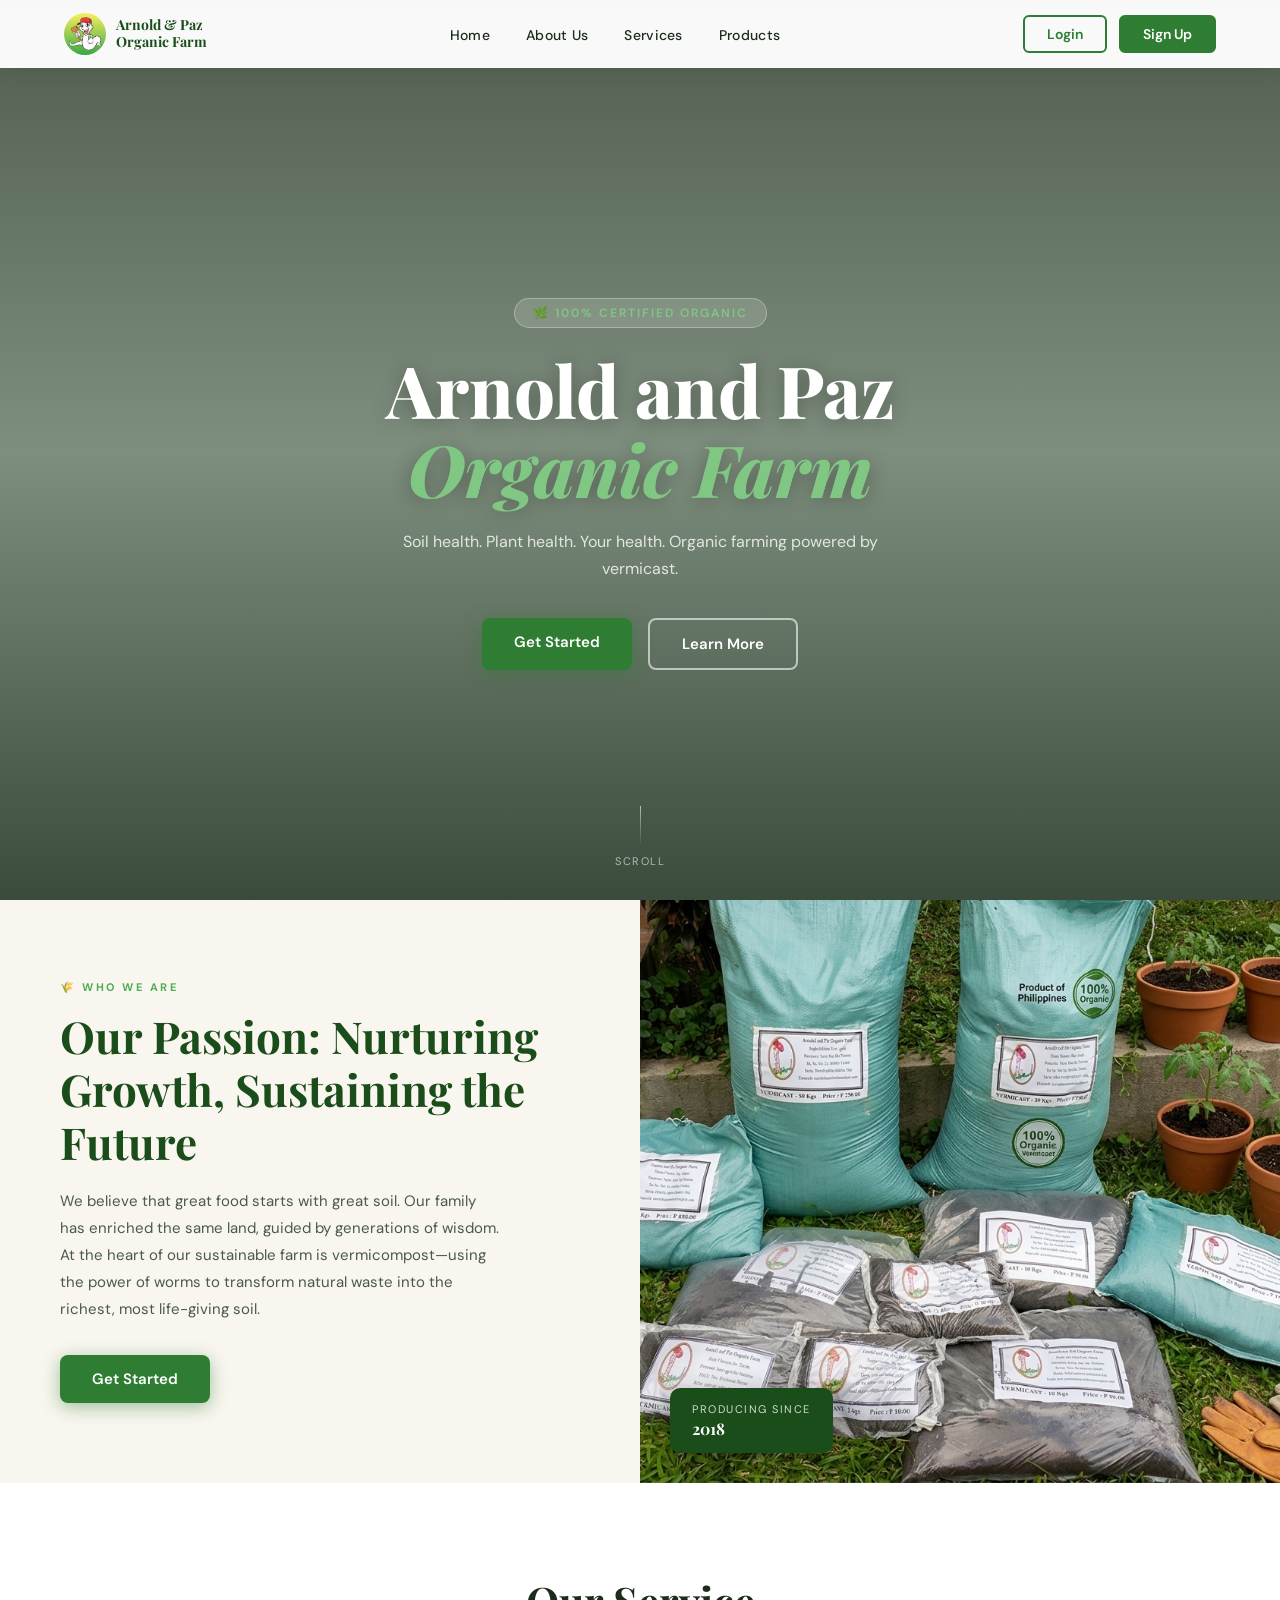
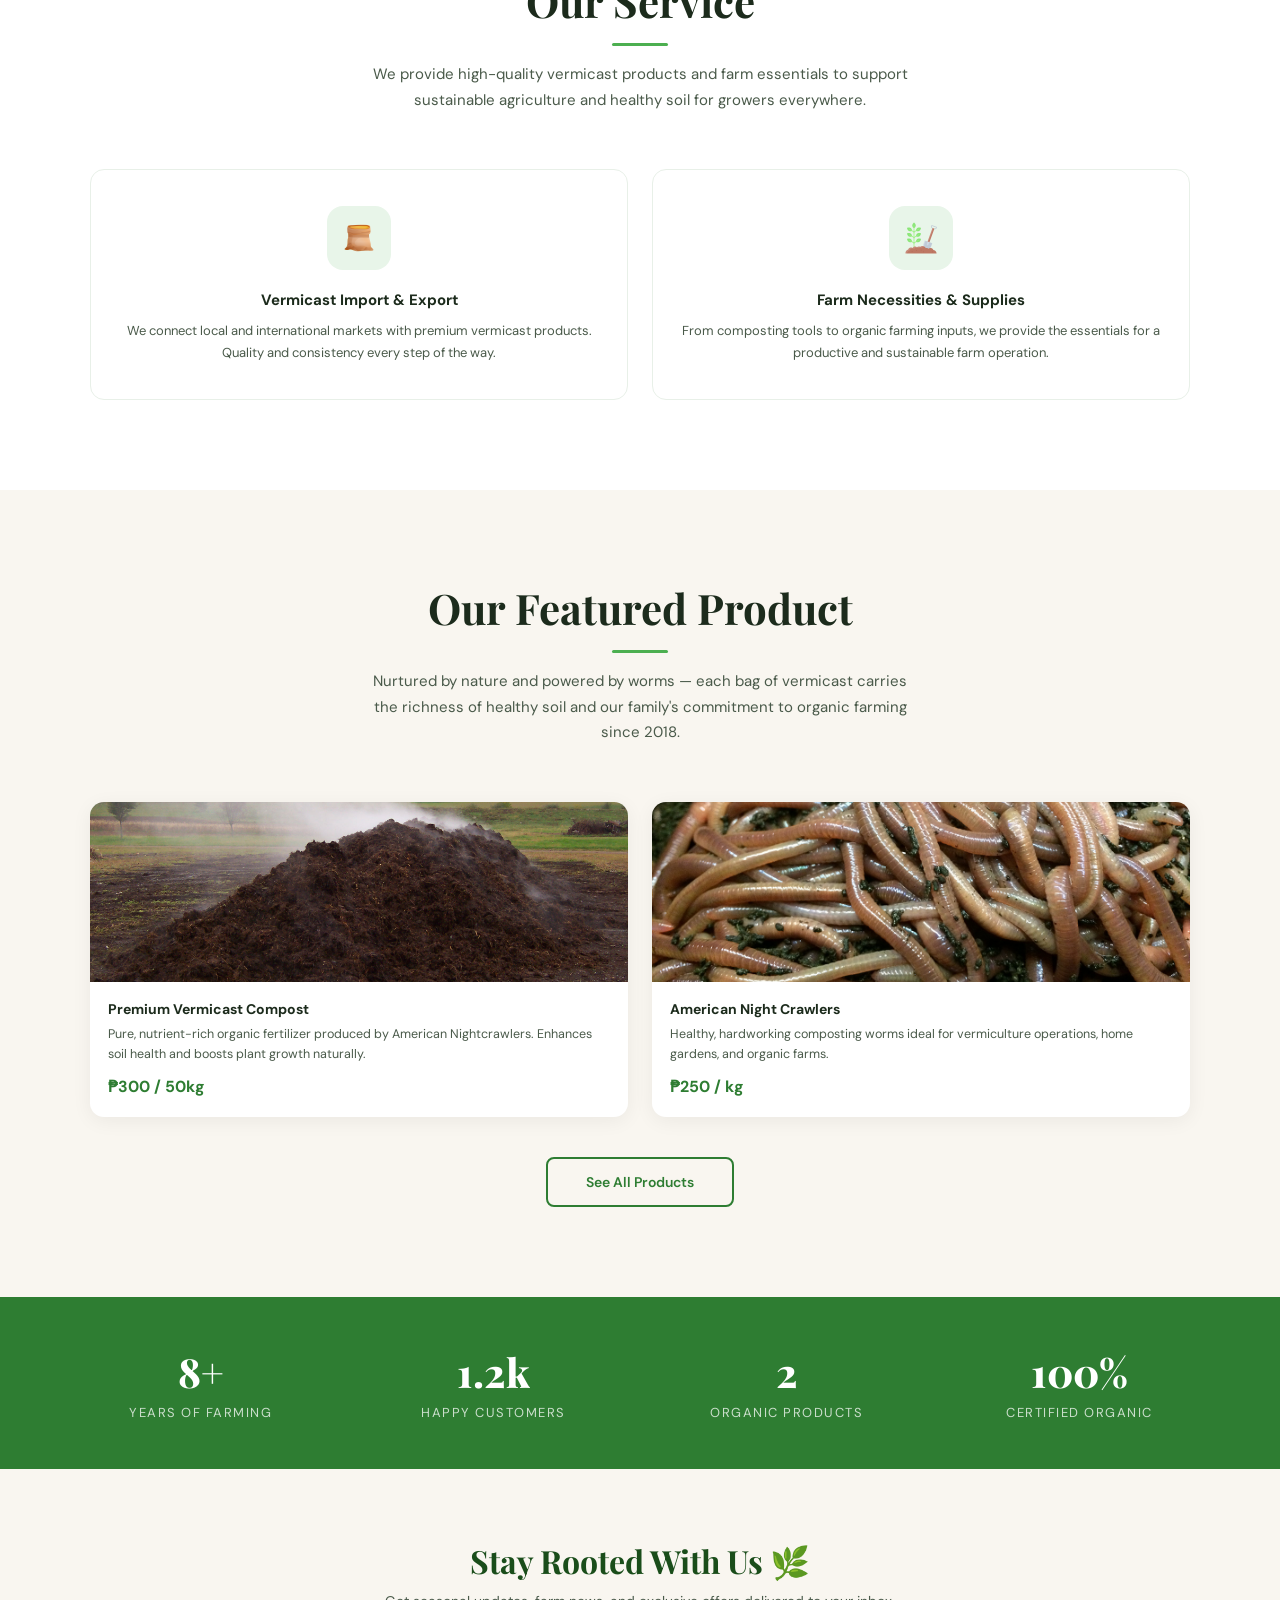
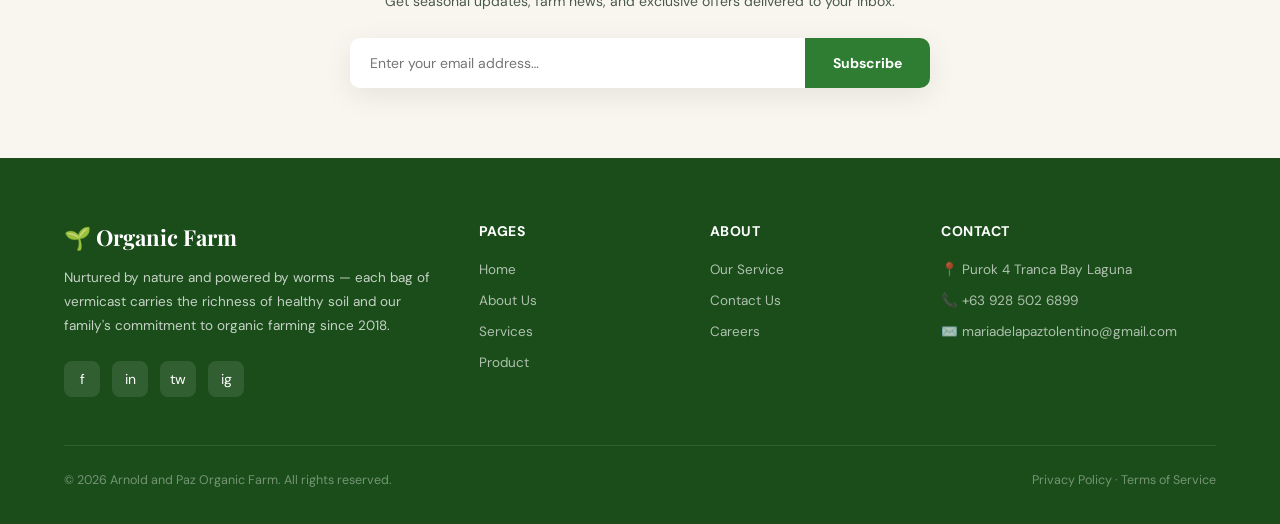
<file: FrontEnd/index.html>
<!doctype html>
<html lang="en">
  <head>
    <meta charset="UTF-8" />
    <meta name="viewport" content="width=device-width, initial-scale=1.0" />
    <title>Arnold and Paz Organic Farm · signup / login modal</title>
    <link
      href="https://fonts.googleapis.com/css2?family=Playfair+Display:wght@600;700;800&family=DM+Sans:wght@300;400;500;600&display=swap"
      rel="stylesheet"
    />
    <style>
      *,
      *::before,
      *::after {
        box-sizing: border-box;
        margin: 0;
        padding: 0;
      }
      :root {
        --green-dark: #1a4d1a;
        --green-mid: #2e7d32;
        --green-accent: #4caf50;
        --green-light: #81c784;
        --gold: #f9a825;
        --cream: #f9f6f0;
        --text-dark: #1c2b1c;
        --text-mid: #4a5a4a;
        --white: #ffffff;
      }
      html {
        scroll-behavior: smooth;
      }
      body {
        font-family: "DM Sans", sans-serif;
        color: var(--text-dark);
        background: var(--white);
        overflow-x: hidden;
      }

      /* NAVBAR */
      nav {
        position: fixed;
        top: 0;
        left: 0;
        right: 0;
        z-index: 100;
        display: flex;
        align-items: center;
        justify-content: space-between;
        padding: 0 5%;
        height: 68px;
        background: rgba(255, 255, 255, 0.96);
        backdrop-filter: blur(8px);
        box-shadow: 0 2px 20px rgba(0, 0, 0, 0.08);
      }
      .nav-logo {
        display: flex;
        align-items: center;
        gap: 10px;
        text-decoration: none;
      }
      .nav-logo .logo-icon {
        width: 42px;
        height: 42px;
        background: linear-gradient(
          180deg,
          rgba(247, 240, 94, 1) 0%,
          rgba(57, 168, 68, 1) 100%
        );
        border-radius: 50%;
        display: flex;
        align-items: center;
        justify-content: center;
        font-size: 20px;
      }
      .nav-logo .logo-icon img {
        width: 40px;
        height: 40px;
        object-fit: contain;
      }
      .nav-logo span {
        font-family: "Playfair Display", serif;
        font-size: 14px;
        font-weight: 700;
        color: var(--green-dark);
        line-height: 1.2;
      }
      .nav-links {
        display: flex;
        align-items: center;
        gap: 36px;
        list-style: none;
      }
      .nav-links a {
        text-decoration: none;
        font-size: 14px;
        font-weight: 500;
        color: var(--text-dark);
        letter-spacing: 0.3px;
        transition: color 0.2s;
      }
      .nav-links a:hover {
        color: var(--green-mid);
      }
      .nav-actions {
        display: flex;
        align-items: center;
        gap: 12px;
      }
      .btn-login,
      .btn-signup {
        padding: 8px 22px;
        border-radius: 6px;
        font-family: "DM Sans", sans-serif;
        font-size: 14px;
        font-weight: 600;
        cursor: pointer;
        transition: all 0.2s;
      }
      .btn-login {
        border: 2px solid var(--green-mid);
        background: transparent;
        color: var(--green-mid);
      }
      .btn-login:hover {
        background: var(--green-mid);
        color: var(--white);
      }
      .btn-signup {
        border: 2px solid var(--green-mid);
        background: var(--green-mid);
        color: var(--white);
      }
      .btn-signup:hover {
        background: var(--green-dark);
        border-color: var(--green-dark);
      }

      /* HERO */
      .hero {
        position: relative;
        min-height: 100vh;
        display: flex;
        flex-direction: column;
        align-items: center;
        justify-content: center;
        text-align: center;
        overflow: hidden;
        padding-top: 68px;
      }
      .hero-bg {
        position: absolute;
        inset: 0;
        background:
          linear-gradient(
            to bottom,
            rgba(10, 30, 10, 0.72) 0%,
            rgba(20, 50, 20, 0.55) 50%,
            rgba(10, 30, 10, 0.8) 100%
          ),
          url("https://images.unsplash.com/photo-1500937386664-56d1dfef3854?w=1600&q=80")
            center/cover no-repeat;
      }
      .hero-content {
        position: relative;
        z-index: 2;
        max-width: 720px;
        padding: 0 20px;
        animation: fadeUp 1s ease both;
      }
      @keyframes fadeUp {
        0% {
          opacity: 0;
          transform: translateY(30px);
        }
        100% {
          opacity: 1;
          transform: translateY(0);
        }
      }
      .hero-badge {
        display: inline-block;
        background: rgba(255, 255, 255, 0.15);
        border: 1px solid rgba(255, 255, 255, 0.3);
        color: var(--green-light);
        font-size: 12px;
        font-weight: 600;
        letter-spacing: 2px;
        text-transform: uppercase;
        padding: 6px 18px;
        border-radius: 30px;
        margin-bottom: 22px;
      }
      .hero h1 {
        font-family: "Playfair Display", serif;
        font-size: clamp(38px, 6vw, 72px);
        font-weight: 800;
        color: var(--white);
        line-height: 1.1;
        margin-bottom: 20px;
        text-shadow: 0 2px 20px rgba(0, 0, 0, 0.3);
      }
      .hero h1 em {
        font-style: italic;
        color: var(--green-light);
      }
      .hero p {
        font-size: 16px;
        color: rgba(255, 255, 255, 0.8);
        line-height: 1.7;
        max-width: 520px;
        margin: 0 auto 36px;
      }
      .hero-cta {
        display: flex;
        gap: 16px;
        justify-content: center;
        flex-wrap: wrap;
      }
      .btn-primary {
        padding: 14px 32px;
        background: var(--green-mid);
        color: var(--white);
        border: none;
        border-radius: 8px;
        font-family: "DM Sans", sans-serif;
        font-size: 15px;
        font-weight: 600;
        cursor: pointer;
        transition: all 0.25s;
        box-shadow: 0 4px 18px rgba(46, 125, 50, 0.45);
        text-decoration: none;
        display: inline-block;
      }
      .btn-primary:hover {
        background: var(--green-dark);
        transform: translateY(-2px);
      }
      .btn-outline-white {
        padding: 14px 32px;
        background: transparent;
        color: var(--white);
        border: 2px solid rgba(255, 255, 255, 0.6);
        border-radius: 8px;
        font-family: "DM Sans", sans-serif;
        font-size: 15px;
        font-weight: 600;
        cursor: pointer;
        transition: all 0.25s;
        text-decoration: none;
        display: inline-block;
      }
      .btn-outline-white:hover {
        background: rgba(255, 255, 255, 0.15);
        border-color: white;
      }
      .hero-scroll {
        position: absolute;
        bottom: 32px;
        left: 50%;
        transform: translateX(-50%);
        z-index: 2;
        display: flex;
        flex-direction: column;
        align-items: center;
        gap: 8px;
        color: rgba(255, 255, 255, 0.6);
        font-size: 11px;
        letter-spacing: 1.5px;
        text-transform: uppercase;
      }
      .scroll-line {
        width: 1px;
        height: 40px;
        background: linear-gradient(
          to bottom,
          rgba(255, 255, 255, 0.6),
          transparent
        );
        animation: scrollPulse 2s ease infinite;
      }
      @keyframes scrollPulse {
        0%,
        100% {
          opacity: 0.5;
        }
        50% {
          opacity: 1;
        }
      }

      /* SECTIONS */
      .section-passion {
        display: grid;
        grid-template-columns: 1fr 1fr;
        gap: 0;
        min-height: 560px;
      }
      .passion-text {
        background: var(--cream);
        padding: 80px 60px;
        display: flex;
        flex-direction: column;
        justify-content: center;
      }
      .section-tag {
        display: inline-block;
        font-size: 11px;
        font-weight: 700;
        letter-spacing: 2.5px;
        text-transform: uppercase;
        color: var(--green-accent);
        margin-bottom: 16px;
      }
      .passion-text h2 {
        font-family: "Playfair Display", serif;
        font-size: clamp(28px, 3.5vw, 44px);
        font-weight: 700;
        color: var(--green-dark);
        line-height: 1.2;
        margin-bottom: 20px;
      }
      .passion-text p {
        font-size: 15px;
        color: var(--text-mid);
        line-height: 1.8;
        margin-bottom: 32px;
        max-width: 440px;
      }
      .passion-image {
        position: relative;
        overflow: hidden;
      }
      .passion-image img {
        width: 100%;
        height: 100%;
        object-fit: cover;
        display: block;
        transition: transform 0.6s ease;
      }
      .passion-image:hover img {
        transform: scale(1.04);
      }
      .since-badge {
        position: absolute;
        bottom: 30px;
        left: 30px;
        background: var(--green-dark);
        color: var(--white);
        padding: 14px 22px;
        border-radius: 10px;
        font-family: "Playfair Display", serif;
        font-size: 16px;
        font-weight: 700;
        box-shadow: 0 8px 30px rgba(0, 0, 0, 0.3);
      }
      .since-badge span {
        display: block;
        font-family: "DM Sans", sans-serif;
        font-size: 11px;
        font-weight: 400;
        letter-spacing: 1.5px;
        text-transform: uppercase;
        opacity: 0.8;
        margin-bottom: 2px;
      }
      .section-services {
        padding: 90px 5%;
        background: var(--white);
        text-align: center;
      }
      .section-header {
        max-width: 560px;
        margin: 0 auto 56px;
      }
      .section-header h2 {
        font-family: "Playfair Display", serif;
        font-size: clamp(28px, 3.5vw, 42px);
        font-weight: 700;
        color: var(--text-dark);
        margin-bottom: 12px;
      }
      .section-header p {
        font-size: 15px;
        color: var(--text-mid);
        line-height: 1.7;
      }
      .divider {
        width: 56px;
        height: 3px;
        background: var(--green-accent);
        border-radius: 2px;
        margin: 14px auto 16px;
      }
      .services-grid {
        display: grid;
        grid-template-columns: repeat(2, 1fr);
        gap: 24px;
        max-width: 1100px;
        margin: 0 auto;
      }
      .service-card {
        background: var(--white);
        border: 1.5px solid #e8f0e8;
        border-radius: 14px;
        padding: 36px 24px;
        text-align: center;
        transition: all 0.3s ease;
        cursor: default;
      }
      .service-card:hover {
        border-color: var(--green-accent);
        box-shadow: 0 12px 40px rgba(76, 175, 80, 0.12);
        transform: translateY(-5px);
      }
      .service-icon {
        width: 64px;
        height: 64px;
        background: #e8f5e9;
        border-radius: 16px;
        display: flex;
        align-items: center;
        justify-content: center;
        font-size: 28px;
        margin: 0 auto 20px;
        transition: background 0.3s;
      }
      .service-icon img {
        width: 32px;
        height: 32px;
        object-fit: contain;
      }
      .service-card:hover .service-icon {
        background: var(--green-accent);
      }
      .service-card h3 {
        font-size: 15px;
        font-weight: 700;
        color: var(--text-dark);
        margin-bottom: 10px;
      }
      .service-card p {
        font-size: 13px;
        color: var(--text-mid);
        line-height: 1.65;
      }
      .section-products {
        padding: 90px 5%;
        background: var(--cream);
        text-align: center;
      }
      .products-grid {
        display: grid;
        grid-template-columns: repeat(2, 1fr);
        gap: 24px;
        max-width: 1100px;
        margin: 0 auto 40px;
      }
      .product-card {
        background: var(--white);
        border-radius: 14px;
        overflow: hidden;
        box-shadow: 0 4px 20px rgba(0, 0, 0, 0.06);
        transition: all 0.3s ease;
        text-align: left;
      }
      .product-card:hover {
        box-shadow: 0 16px 50px rgba(0, 0, 0, 0.12);
        transform: translateY(-6px);
      }
      .product-img {
        width: 100%;
        height: 180px;
        object-fit: cover;
        display: block;
        transition: transform 0.4s;
      }
      .product-card:hover .product-img {
        transform: scale(1.05);
      }
      .product-img-wrap {
        overflow: hidden;
      }
      .product-body {
        padding: 18px 18px 20px;
      }
      .product-body h4 {
        font-size: 14px;
        font-weight: 700;
        color: var(--text-dark);
        margin-bottom: 6px;
      }
      .product-body p {
        font-size: 12.5px;
        color: var(--text-mid);
        line-height: 1.6;
        margin-bottom: 12px;
      }
      .product-price {
        font-size: 16px;
        font-weight: 700;
        color: var(--green-mid);
      }
      .btn-see-all {
        display: inline-block;
        padding: 14px 38px;
        border: 2px solid var(--green-mid);
        border-radius: 8px;
        color: var(--green-mid);
        font-family: "DM Sans", sans-serif;
        font-size: 14px;
        font-weight: 600;
        text-decoration: none;
        transition: all 0.25s;
        cursor: pointer;
      }
      .btn-see-all:hover {
        background: var(--green-mid);
        color: var(--white);
      }
      .stats-strip {
        background: var(--green-mid);
        padding: 48px 5%;
        display: grid;
        grid-template-columns: repeat(4, 1fr);
        gap: 20px;
        text-align: center;
      }
      .stat-item h3 {
        font-family: "Playfair Display", serif;
        font-size: 40px;
        font-weight: 800;
        color: var(--white);
        margin-bottom: 6px;
      }
      .stat-item p {
        font-size: 13px;
        color: rgba(255, 255, 255, 0.75);
        text-transform: uppercase;
        letter-spacing: 1.5px;
      }
      footer {
        background: var(--green-dark);
        padding: 64px 5% 36px;
        color: rgba(255, 255, 255, 0.75);
      }
      .footer-grid {
        display: grid;
        grid-template-columns: 2fr 1fr 1fr 1.5fr;
        gap: 48px;
        margin-bottom: 48px;
      }
      .footer-brand h3 {
        font-family: "Playfair Display", serif;
        font-size: 22px;
        font-weight: 700;
        color: var(--white);
        margin-bottom: 14px;
      }
      .footer-brand p {
        font-size: 13.5px;
        line-height: 1.8;
        margin-bottom: 22px;
      }
      .footer-socials {
        display: flex;
        gap: 12px;
      }
      .social-icon {
        width: 36px;
        height: 36px;
        border-radius: 8px;
        background: rgba(255, 255, 255, 0.1);
        display: flex;
        align-items: center;
        justify-content: center;
        font-size: 14px;
        color: var(--white);
        text-decoration: none;
        transition: background 0.2s;
      }
      .social-icon:hover {
        background: var(--green-accent);
      }
      .footer-col h4 {
        font-size: 14px;
        font-weight: 700;
        color: var(--white);
        letter-spacing: 0.5px;
        margin-bottom: 18px;
        text-transform: uppercase;
      }
      .footer-col ul {
        list-style: none;
      }
      .footer-col ul li {
        margin-bottom: 10px;
      }
      .footer-col ul li a {
        text-decoration: none;
        color: rgba(255, 255, 255, 0.65);
        font-size: 13.5px;
        transition: color 0.2s;
      }
      .footer-col ul li a:hover {
        color: var(--green-light);
      }
      .footer-bottom {
        border-top: 1px solid rgba(255, 255, 255, 0.1);
        padding-top: 26px;
        display: flex;
        align-items: center;
        justify-content: space-between;
        font-size: 12.5px;
        color: rgba(255, 255, 255, 0.4);
      }
      .fade-in {
        opacity: 0;
        transform: translateY(24px);
        transition:
          opacity 0.65s ease,
          transform 0.65s ease;
      }
      .fade-in.visible {
        opacity: 1;
        transform: translateY(0);
      }
      .fade-in-delay-1 {
        transition-delay: 0.1s;
      }
      .fade-in-delay-2 {
        transition-delay: 0.2s;
      }
      .fade-in-delay-3 {
        transition-delay: 0.3s;
      }
      .newsletter {
        background: var(--cream);
        padding: 70px 5%;
        text-align: center;
      }
      .newsletter-inner {
        max-width: 580px;
        margin: 0 auto;
      }
      .newsletter h2 {
        font-family: "Playfair Display", serif;
        font-size: 32px;
        font-weight: 700;
        color: var(--green-dark);
        margin-bottom: 10px;
      }
      .newsletter p {
        font-size: 14px;
        color: var(--text-mid);
        margin-bottom: 28px;
      }
      .newsletter-form {
        display: flex;
        gap: 0;
        border-radius: 10px;
        overflow: hidden;
        box-shadow: 0 8px 30px rgba(0, 0, 0, 0.08);
      }
      .newsletter-input {
        flex: 1;
        padding: 16px 20px;
        border: none;
        outline: none;
        font-family: "DM Sans", sans-serif;
        font-size: 14px;
        background: var(--white);
      }
      .newsletter-btn {
        padding: 16px 28px;
        background: var(--green-mid);
        color: var(--white);
        border: none;
        font-family: "DM Sans", sans-serif;
        font-size: 14px;
        font-weight: 700;
        cursor: pointer;
        transition: background 0.2s;
        white-space: nowrap;
      }
      .newsletter-btn:hover {
        background: var(--green-dark);
      }

      /* =============================================
       SPLIT-PANEL MODAL — INCREASED LEFT PANEL WIDTH
       ============================================= */
      .modal-overlay {
        position: fixed;
        inset: 0;
        z-index: 999;
        background-color: rgba(5, 20, 5, 0.75);
        backdrop-filter: blur(6px);
        display: none;
        align-items: center;
        justify-content: center;
        padding: 1rem;
      }

      .modal-container {
        display: grid;
        /* CHANGE: left panel takes 1.4 fraction, right panel 1 fraction → more white space */
        grid-template-columns: 1.4fr 1fr;
        max-width: 1000px;        /* slightly wider to accommodate */
        width: 100%;
        border-radius: 20px;
        box-shadow: 0 40px 80px rgba(0, 0, 0, 0.5);
        overflow: hidden;
        animation: modalPop 0.35s cubic-bezier(0.34, 1.56, 0.64, 1);
      }

      @keyframes modalPop {
        0% {
          opacity: 0;
          transform: scale(0.9) translateY(16px);
        }
        100% {
          opacity: 1;
          transform: scale(1) translateY(0);
        }
      }

      /* ---- LEFT: Form Panel (now larger) ---- */
      .modal-form-panel {
        background: #ffffff;
        padding: 2.8rem 2.6rem 2.2rem; /* more breathing room */
        display: flex;
        flex-direction: column;
        position: relative;
      }

      .modal-form-panel .close-modal {
        position: absolute;
        top: 1rem;
        right: 1.2rem;
        background: none;
        border: none;
        font-size: 1.6rem;
        line-height: 1;
        cursor: pointer;
        color: #aab5aa;
        transition: color 0.2s;
        z-index: 2;
      }
      .modal-form-panel .close-modal:hover {
        color: var(--green-dark);
      }

      .form-panel-title {
        font-family: "Playfair Display", serif;
        font-size: 2.2rem;        /* slightly larger */
        font-weight: 800;
        color: var(--green-dark);
        line-height: 1.1;
        margin-bottom: 0;
        text-align: center;
      }
      .form-panel-subtitle {
        font-size: 0.75rem;
        font-weight: 700;
        letter-spacing: 2px;
        text-transform: uppercase;
        color: var(--text-mid);
        margin-bottom: 1.8rem;
        margin-top: 0.2rem;
        text-align: center;
      }

      /* Tab switcher */
      .modal-tabs {
        display: flex;
        gap: 0;
        background: #f0f4f0;
        border-radius: 10px;
        padding: 4px;
        margin-bottom: 1.8rem;
      }
      .tab-btn {
        flex: 1;
        background: none;
        border: none;
        padding: 0.6rem 0.5rem;
        font-family: "DM Sans", sans-serif;
        font-size: 0.95rem;
        font-weight: 600;
        color: var(--text-mid);
        cursor: pointer;
        border-radius: 7px;
        transition: all 0.2s;
      }
      .tab-btn.active {
        background: var(--green-mid);
        color: #fff;
        box-shadow: 0 2px 10px rgba(46, 125, 50, 0.3);
      }

      /* Forms */
      .auth-form {
        display: none;
        flex-direction: column;
        gap: 0;
      }
      .auth-form.active-form {
        display: flex;
      }

      .form-group {
        margin-bottom: 1.1rem;    /* a bit more spacing */
      }
      .form-group label {
        font-size: 0.75rem;
        font-weight: 700;
        text-transform: uppercase;
        letter-spacing: 1px;
        color: var(--text-mid);
        display: block;
        margin-bottom: 0.3rem;
      }
      .form-group input[type="text"],
      .form-group input[type="email"],
      .form-group input[type="password"] {
        width: 100%;
        padding: 0.85rem 1rem;    /* taller inputs */
        border: 1.5px solid #dde6dd;
        border-radius: 9px;
        font-family: "DM Sans", sans-serif;
        font-size: 0.95rem;
        color: var(--text-dark);
        background: #fafcfa;
        transition:
          border-color 0.2s,
          box-shadow 0.2s;
      }
      .form-group input:focus {
        outline: none;
        border-color: var(--green-mid);
        box-shadow: 0 0 0 3px rgba(46, 125, 50, 0.1);
        background: #fff;
      }

      .form-row-space {
        display: flex;
        justify-content: flex-end;
        margin-top: -0.4rem;
        margin-bottom: 1rem;
      }
      .forgot-link {
        font-size: 0.78rem;
        color: var(--green-mid);
        text-decoration: none;
        font-weight: 600;
        cursor: pointer;
      }
      .forgot-link:hover {
        text-decoration: underline;
      }

      .btn-modal {
        width: 100%;
        padding: 0.95rem;          /* slightly bigger button */
        background: var(--green-mid);
        border: none;
        border-radius: 10px;
        color: white;
        font-weight: 700;
        font-size: 1rem;
        cursor: pointer;
        letter-spacing: 0.5px;
        text-transform: uppercase;
        transition:
          background 0.2s,
          transform 0.15s;
        box-shadow: 0 4px 16px rgba(46, 125, 50, 0.35);
        margin-bottom: 1rem;
      }
      .btn-modal:hover {
        background: var(--green-dark);
        transform: translateY(-1px);
      }
      .btn-modal:active {
        transform: translateY(0);
      }

      /* Or connect with */
      .divider-or {
        display: flex;
        align-items: center;
        gap: 10px;
        color: #aab5aa;
        font-size: 0.78rem;
        font-weight: 500;
        margin-bottom: 1rem;
      }
      .divider-or::before,
      .divider-or::after {
        content: "";
        flex: 1;
        height: 1px;
        background: #e0e8e0;
      }

      .btn-google {
        width: 100%;
        padding: 0.8rem;
        background: #fff;
        border: 1.5px solid #dde6dd;
        border-radius: 10px;
        display: flex;
        align-items: center;
        justify-content: center;
        gap: 10px;
        cursor: pointer;
        font-family: "DM Sans", sans-serif;
        font-size: 0.9rem;
        font-weight: 600;
        color: var(--text-dark);
        transition:
          border-color 0.2s,
          box-shadow 0.2s;
        margin-bottom: 1.3rem;
      }
      .btn-google:hover {
        border-color: #4285f4;
        box-shadow: 0 2px 10px rgba(66, 133, 244, 0.15);
      }
      .btn-google svg {
        width: 18px;
        height: 18px;
        flex-shrink: 0;
      }

      .form-footer {
        text-align: center;
        font-size: 0.88rem;
        color: var(--text-mid);
      }
      .form-footer .link-action {
        color: var(--green-mid);
        font-weight: 700;
        cursor: pointer;
        text-decoration: none;
      }
      .form-footer .link-action:hover {
        text-decoration: underline;
      }

      /* ---- RIGHT: Branding Panel (now a bit narrower) ---- */
      .modal-brand-panel {
        background: linear-gradient(
          160deg,
          #2a7d2e 0%,
          #1a5c1e 50%,
          #0f3d12 100%
        );
        padding: 2.6rem 1.8rem;    /* adjust padding to fit */
        display: flex;
        flex-direction: column;
        align-items: center;
        justify-content: center;
        text-align: center;
        position: relative;
        overflow: hidden;
      }

      /* decorative circles */
      .modal-brand-panel::before {
        content: "";
        position: absolute;
        width: 300px;
        height: 300px;
        background: rgba(255, 255, 255, 0.04);
        border-radius: 50%;
        top: -80px;
        right: -80px;
      }
      .modal-brand-panel::after {
        content: "";
        position: absolute;
        width: 200px;
        height: 200px;
        background: rgba(255, 255, 255, 0.04);
        border-radius: 50%;
        bottom: -60px;
        left: -60px;
      }

      .brand-logo-wrap {
        width: 90px;
        height: 90px;
        background: linear-gradient(180deg, #f7f05e 0%, #39a844 100%);
        border-radius: 50%;
        display: flex;
        align-items: center;
        justify-content: center;
        margin: 0 auto 1.4rem;
        box-shadow: 0 8px 30px rgba(0, 0, 0, 0.3);
        position: relative;
        z-index: 1;
      }
      .brand-logo-wrap img {
        width: 74px;
        height: 74px;
        object-fit: contain;
      }
      .brand-logo-wrap .brand-emoji {
        font-size: 40px;
        line-height: 1;
      }

      .brand-name {
        font-family: "Playfair Display", serif;
        font-size: 1.65rem;
        font-weight: 800;
        color: #f9d84a;
        line-height: 1.15;
        letter-spacing: 0.5px;
        margin-bottom: 0.3rem;
        position: relative;
        z-index: 1;
        text-shadow: 0 2px 12px rgba(0, 0, 0, 0.3);
      }

      .brand-sub {
        font-family: "DM Sans", sans-serif;
        font-size: 0.8rem;
        font-weight: 700;
        letter-spacing: 3px;
        text-transform: uppercase;
        color: rgba(255, 255, 255, 0.7);
        margin-bottom: 1.4rem;
        position: relative;
        z-index: 1;
      }

      .brand-desc {
        font-size: 0.85rem;
        color: rgba(255, 255, 255, 0.75);
        line-height: 1.75;
        max-width: 220px;
        position: relative;
        z-index: 1;
      }

      .brand-badges {
        display: flex;
        gap: 8px;
        flex-wrap: wrap;
        justify-content: center;
        margin-top: 1.4rem;
        position: relative;
        z-index: 1;
      }
      .brand-badge {
        background: rgba(255, 255, 255, 0.12);
        border: 1px solid rgba(255, 255, 255, 0.2);
        color: rgba(255, 255, 255, 0.85);
        font-size: 0.72rem;
        font-weight: 600;
        padding: 4px 12px;
        border-radius: 20px;
        letter-spacing: 0.5px;
      }

      /* Responsive */
      @media (max-width: 780px) {
        .modal-container {
          grid-template-columns: 1fr;  /* stack on mobile */
          max-width: 420px;
        }
        .modal-brand-panel {
          padding: 1.6rem 1.5rem;
        }
        .modal-brand-panel::before,
        .modal-brand-panel::after {
          display: none;
        }
        .form-panel-title {
          font-size: 1.8rem;
        }
        .modal-form-panel {
          padding: 2rem 1.5rem 1.5rem;
        }
      }
    </style>
  </head>
  <body>
    <!-- ===================== MODAL ===================== -->
    <div class="modal-overlay" id="authModal">
      <div class="modal-container">
        <!-- LEFT: Form (now wider) -->
        <div class="modal-form-panel">
          <button class="close-modal" id="closeModalBtn" aria-label="Close">
            &times;
          </button>

          <h2 class="form-panel-title" id="modalTitle" style="justify-content: center;">Welcome</h2>
          <p class="form-panel-subtitle" id="modalSubtitle">
            to Producer of Vermicast-Organic Fertilizer
          </p>

          <!-- Tab toggle -->
          <div class="modal-tabs">
            <button class="tab-btn active" id="tabLogin">Log In</button>
            <button class="tab-btn" id="tabSignup">Sign Up</button>
          </div>

          <!-- LOGIN FORM -->
          <form class="auth-form active-form" id="loginForm">
            <div class="form-group">
              <label>Email Address</label>
              <input
                type="email"
                placeholder="hello@organicfarm.com"
                required
              />
            </div>
            <div class="form-group">
              <label>Password</label>
              <input type="password" placeholder="••••••••" required />
            </div>
            <div class="form-row-space">
              <span class="forgot-link">Forget Password?</span>
            </div>
            <button type="submit" class="btn-modal">Log In</button>
            <div class="divider-or">or connect with</div>
            <button type="button" class="btn-google">
              <!-- Google G logo -->
              <svg viewBox="0 0 48 48" xmlns="http://www.w3.org/2000/svg">
                <path
                  fill="#EA4335"
                  d="M24 9.5c3.54 0 6.71 1.22 9.21 3.6l6.85-6.85C35.9 2.38 30.47 0 24 0 14.62 0 6.51 5.38 2.56 13.22l7.98 6.19C12.43 13.72 17.74 9.5 24 9.5z"
                />
                <path
                  fill="#4285F4"
                  d="M46.98 24.55c0-1.57-.15-3.09-.38-4.55H24v9.02h12.94c-.58 2.96-2.26 5.48-4.78 7.18l7.73 6c4.51-4.18 7.09-10.36 7.09-17.65z"
                />
                <path
                  fill="#FBBC05"
                  d="M10.53 28.59c-.48-1.45-.76-2.99-.76-4.59s.27-3.14.76-4.59l-7.98-6.19C.92 16.46 0 20.12 0 24c0 3.88.92 7.54 2.56 10.78l7.97-6.19z"
                />
                <path
                  fill="#34A853"
                  d="M24 48c6.48 0 11.93-2.13 15.89-5.81l-7.73-6c-2.18 1.48-4.97 2.34-8.16 2.34-6.26 0-11.57-4.22-13.47-9.91l-7.98 6.19C6.51 42.62 14.62 48 24 48z"
                />
                <path fill="none" d="M0 0h48v48H0z" />
              </svg>
              Continue with Google
            </button>
            <div class="form-footer">
              Don't have an account?
              <span class="link-action" id="gotoSignupFromLogin">Sign up</span>
            </div>
          </form>

          <!-- SIGNUP FORM -->
          <form class="auth-form" id="signupForm">
            <div class="form-group">
              <label>Name</label>
              <input type="text" placeholder="Arnold Paz" required />
            </div>
            <div class="form-group">
              <label>Email Address</label>
              <input
                type="email"
                placeholder="hello@organicfarm.com"
                required
              />
            </div>
            <div class="form-group">
              <label>Password</label>
              <input
                type="password"
                placeholder="at least 8 characters"
                required
              />
            </div>
            <button type="submit" class="btn-modal">Sign Up</button>
            <div class="divider-or">or connect with</div>
            <button type="button" class="btn-google">
              <svg viewBox="0 0 48 48" xmlns="http://www.w3.org/2000/svg">
                <path
                  fill="#EA4335"
                  d="M24 9.5c3.54 0 6.71 1.22 9.21 3.6l6.85-6.85C35.9 2.38 30.47 0 24 0 14.62 0 6.51 5.38 2.56 13.22l7.98 6.19C12.43 13.72 17.74 9.5 24 9.5z"
                />
                <path
                  fill="#4285F4"
                  d="M46.98 24.55c0-1.57-.15-3.09-.38-4.55H24v9.02h12.94c-.58 2.96-2.26 5.48-4.78 7.18l7.73 6c4.51-4.18 7.09-10.36 7.09-17.65z"
                />
                <path
                  fill="#FBBC05"
                  d="M10.53 28.59c-.48-1.45-.76-2.99-.76-4.59s.27-3.14.76-4.59l-7.98-6.19C.92 16.46 0 20.12 0 24c0 3.88.92 7.54 2.56 10.78l7.97-6.19z"
                />
                <path
                  fill="#34A853"
                  d="M24 48c6.48 0 11.93-2.13 15.89-5.81l-7.73-6c-2.18 1.48-4.97 2.34-8.16 2.34-6.26 0-11.57-4.22-13.47-9.91l-7.98 6.19C6.51 42.62 14.62 48 24 48z"
                />
                <path fill="none" d="M0 0h48v48H0z" />
              </svg>
              Continue with Google
            </button>
            <div class="form-footer">
              Already have account?
              <span class="link-action" id="gotoLoginFromSignup">Sign in</span>
            </div>
          </form>
        </div>

        <!-- RIGHT: Branding Panel (slightly narrower) -->
        <div class="modal-brand-panel">
          <div class="brand-logo-wrap">
            <!-- Fallback emoji if logo image not found -->
            <img
              src="../FrontEnd/assets/img/organicfarmlogo.png"
              alt="Arnold & Paz Logo"
              onerror="
                this.style.display = 'none';
                this.nextElementSibling.style.display = 'block';
              "
            />
            <span class="brand-emoji" style="display: none">🧑‍🌾</span>
          </div>
          <div class="brand-name">Arnold &amp; Paz<br />Organic Farm</div>
          <div class="brand-sub">Organic Fertilizer</div>
          <p class="brand-desc">
            Natural, and sustainably grown just for you. Log in to explore our
            products and place your orders with ease.
          </p>
          <div class="brand-badges">
            <span class="brand-badge">🌿 100% Organic</span>
            <span class="brand-badge">🪱 Vermicast</span>
            <span class="brand-badge">✅ Certified</span>
          </div>
        </div>
      </div>
    </div>
    <!-- ==================== END MODAL ==================== -->

    <!-- NAVBAR -->
    <nav>
      <a href="#" class="nav-logo">
        <div class="logo-icon">
          <img src="../FrontEnd/assets/img/organicfarmlogo.png" alt="" />
        </div>
        <span>Arnold &amp; Paz<br />Organic Farm</span>
      </a>
      <ul class="nav-links">
        <li><a href="#">Home</a></li>
        <li><a href="#about">About Us</a></li>
        <li><a href="#services">Services</a></li>
        <li><a href="#products">Products</a></li>
      </ul>
      <div class="nav-actions">
        <button class="btn-login" id="openLoginBtn">Login</button>
        <button class="btn-signup" id="openSignupBtn">Sign Up</button>
      </div>
    </nav>

    <!-- HERO -->
    <section class="hero">
      <div class="hero-bg"></div>
      <div class="hero-content">
        <span class="hero-badge">🌿 100% Certified Organic</span>
        <h1>Arnold and Paz<br /><em>Organic Farm</em></h1>
        <p>
          Soil health. Plant health. Your health. Organic farming powered by
          vermicast.
        </p>
        <div class="hero-cta">
          <a href="#products" class="btn-primary">Get Started</a>
          <a href="#about" class="btn-outline-white">Learn More</a>
        </div>
      </div>
      <div class="hero-scroll">
        <div class="scroll-line"></div>
        Scroll
      </div>
    </section>

    <section class="section-passion" id="about">
      <div class="passion-text fade-in">
        <span class="section-tag">🌾 Who We Are</span>
        <h2>Our Passion: Nurturing Growth, Sustaining the Future</h2>
        <p>
          We believe that great food starts with great soil. Our family has
          enriched the same land, guided by generations of wisdom. At the heart
          of our sustainable farm is vermicompost—using the power of worms to
          transform natural waste into the richest, most life-giving soil.
        </p>
        <a href="#" class="btn-primary" style="width: fit-content"
          >Get Started</a
        >
      </div>
      <div class="passion-image">
        <img
          src="../FrontEnd/assets/img/background.png"
          alt="Organic farm field"
        />
        <div class="since-badge"><span>Producing since</span>2018</div>
      </div>
    </section>

    <section class="section-services" id="services">
      <div class="section-header fade-in">
        <h2>Our Service</h2>
        <div class="divider"></div>
        <p>
          We provide high-quality vermicast products and farm essentials to
          support sustainable agriculture and healthy soil for growers
          everywhere.
        </p>
      </div>
      <div class="services-grid">
        <div class="service-card fade-in fade-in-delay-2">
          <div class="service-icon">
            <img src="../FrontEnd/assets/icons/food.png" alt="" />
          </div>
          <h3>Vermicast Import &amp; Export</h3>
          <p>
            We connect local and international markets with premium vermicast
            products. Quality and consistency every step of the way.
          </p>
        </div>
        <div class="service-card fade-in fade-in-delay-3">
          <div class="service-icon">
            <img src="../FrontEnd/assets/icons/shovel.png" alt="" />
          </div>
          <h3>Farm Necessities &amp; Supplies</h3>
          <p>
            From composting tools to organic farming inputs, we provide the
            essentials for a productive and sustainable farm operation.
          </p>
        </div>
      </div>
    </section>

    <section class="section-products" id="products">
      <div class="section-header fade-in">
        <h2>Our Featured Product</h2>
        <div class="divider"></div>
        <p>
          Nurtured by nature and powered by worms — each bag of vermicast
          carries the richness of healthy soil and our family's commitment to
          organic farming since 2018.
        </p>
      </div>
      <div class="products-grid">
        <div class="product-card fade-in fade-in-delay-1">
          <div class="product-img-wrap">
            <img
              class="product-img"
              src="../FrontEnd/assets/img/COMPOST.jpg"
              alt="vermicast compost"
            />
          </div>
          <div class="product-body">
            <h4>Premium Vermicast Compost</h4>
            <p>
              Pure, nutrient-rich organic fertilizer produced by American
              Nightcrawlers. Enhances soil health and boosts plant growth
              naturally.
            </p>
            <span class="product-price">₱300 / 50kg</span>
          </div>
        </div>
        <div class="product-card fade-in fade-in-delay-2">
          <div class="product-img-wrap">
            <img
              class="product-img"
              src="../FrontEnd/assets/img/ANC.jpg"
              alt="ANC"
            />
          </div>
          <div class="product-body">
            <h4>American Night Crawlers</h4>
            <p>
              Healthy, hardworking composting worms ideal for vermiculture
              operations, home gardens, and organic farms.
            </p>
            <span class="product-price">₱250 / kg</span>
          </div>
        </div>
      </div>
      <a href="#" class="btn-see-all">See All Products</a>
    </section>

    <div class="stats-strip">
      <div class="stat-item fade-in">
        <h3>8+</h3>
        <p>Years of Farming</p>
      </div>
      <div class="stat-item fade-in fade-in-delay-1">
        <h3>1.2k</h3>
        <p>Happy Customers</p>
      </div>
      <div class="stat-item fade-in fade-in-delay-2">
        <h3>2</h3>
        <p>Organic Products</p>
      </div>
      <div class="stat-item fade-in fade-in-delay-3">
        <h3>100%</h3>
        <p>Certified Organic</p>
      </div>
    </div>

    <div class="newsletter">
      <div class="newsletter-inner fade-in">
        <h2>Stay Rooted With Us 🌿</h2>
        <p>
          Get seasonal updates, farm news, and exclusive offers delivered to
          your inbox.
        </p>
        <div class="newsletter-form">
          <input
            class="newsletter-input"
            type="email"
            placeholder="Enter your email address…"
          />
          <button class="newsletter-btn">Subscribe</button>
        </div>
      </div>
    </div>

    <footer>
      <div class="footer-grid">
        <div class="footer-brand">
          <h3>🌱 Organic Farm</h3>
          <p>
            Nurtured by nature and powered by worms — each bag of vermicast
            carries the richness of healthy soil and our family's commitment to
            organic farming since 2018.
          </p>
          <div class="footer-socials">
            <a href="#" class="social-icon">f</a
            ><a href="#" class="social-icon">in</a
            ><a href="#" class="social-icon">tw</a
            ><a href="#" class="social-icon">ig</a>
          </div>
        </div>
        <div class="footer-col">
          <h4>Pages</h4>
          <ul>
            <li><a href="#">Home</a></li>
            <li><a href="#">About Us</a></li>
            <li><a href="#">Services</a></li>
            <li><a href="#">Product</a></li>
          </ul>
        </div>
        <div class="footer-col">
          <h4>About</h4>
          <ul>
            <li><a href="#">Our Service</a></li>
            <li><a href="#">Contact Us</a></li>
            <li><a href="#">Careers</a></li>
          </ul>
        </div>
        <div class="footer-col">
          <h4>Contact</h4>
          <ul>
            <li><a href="#">📍 Purok 4 Tranca Bay Laguna</a></li>
            <li><a href="#">📞 +63 928 502 6899</a></li>
            <li><a href="#">✉️ mariadelapaztolentino@gmail.com</a></li>
          </ul>
        </div>
      </div>
      <div class="footer-bottom">
        <span>© 2026 Arnold and Paz Organic Farm. All rights reserved.</span
        ><span>Privacy Policy · Terms of Service</span>
      </div>
    </footer>

    <script>
      (function () {
        /* Scroll animations */
        const observer = new IntersectionObserver(
          (entries) =>
            entries.forEach((e) => {
              if (e.isIntersecting) e.target.classList.add("visible");
            }),
          { threshold: 0.12 },
        );
        document
          .querySelectorAll(".fade-in")
          .forEach((el) => observer.observe(el));

        /* Modal elements */
        const modalOverlay = document.getElementById("authModal");
        const openLoginBtn = document.getElementById("openLoginBtn");
        const openSignupBtn = document.getElementById("openSignupBtn");
        const closeModalBtn = document.getElementById("closeModalBtn");
        const tabLogin = document.getElementById("tabLogin");
        const tabSignup = document.getElementById("tabSignup");
        const loginForm = document.getElementById("loginForm");
        const signupForm = document.getElementById("signupForm");
        const modalTitle = document.getElementById("modalTitle");
        const modalSubtitle = document.getElementById("modalSubtitle");
        const gotoSignup = document.getElementById("gotoSignupFromLogin");
        const gotoLogin = document.getElementById("gotoLoginFromSignup");

        function showTab(tab) {
          const isLogin = tab === "login";
          tabLogin.classList.toggle("active", isLogin);
          tabSignup.classList.toggle("active", !isLogin);
          loginForm.classList.toggle("active-form", isLogin);
          signupForm.classList.toggle("active-form", !isLogin);
          modalTitle.textContent = isLogin ? "Welcome" : "Create Account";
          modalSubtitle.textContent = isLogin
            ? "to Producer of Vermicast-Organic Fertilizer"
            : "Join the Arnold & Paz farm community";
        }

        function openModal(tab) {
          showTab(tab);
          modalOverlay.style.display = "flex";
          document.body.style.overflow = "hidden";
        }

        function closeModal() {
          modalOverlay.style.display = "none";
          document.body.style.overflow = "";
        }

        openLoginBtn.addEventListener("click", () => openModal("login"));
        openSignupBtn.addEventListener("click", () => openModal("signup"));
        closeModalBtn.addEventListener("click", closeModal);
        modalOverlay.addEventListener("click", (e) => {
          if (e.target === modalOverlay) closeModal();
        });

        tabLogin.addEventListener("click", () => showTab("login"));
        tabSignup.addEventListener("click", () => showTab("signup"));

        gotoSignup.addEventListener("click", () => showTab("signup"));
        gotoLogin.addEventListener("click", () => showTab("login"));

        /* Keyboard close */
        document.addEventListener("keydown", (e) => {
          if (e.key === "Escape") closeModal();
        });

        /* Demo form submit */
        document.querySelectorAll(".auth-form").forEach((form) => {
          form.addEventListener("submit", (e) => {
            e.preventDefault();
            alert(
              `🌱 ${form.id === "loginForm" ? "Login" : "Sign-up"} submitted! Welcome to the farm.`,
            );
            closeModal();
          });
        });
      })();
    </script>
  </body>
</html>
</file>
